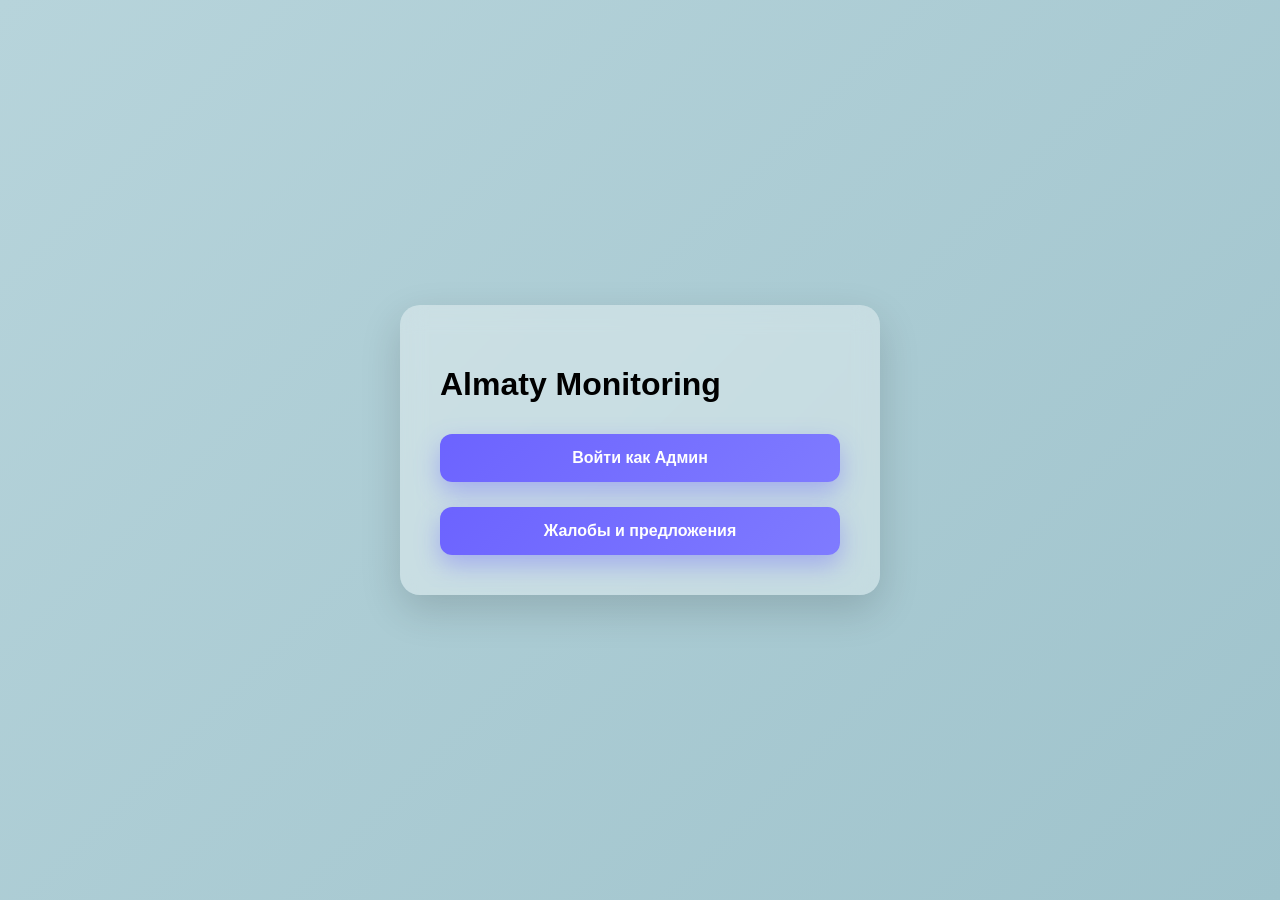
<file: index.html>
<!DOCTYPE html>
<html lang="ru">
<head>
<meta charset="UTF-8">
<title>MonitoringATA</title>
<link rel="stylesheet" href="style.css">
</head>
<body style="margin: 0;
    font-family: 'Poppins', sans-serif;
    background: linear-gradient(135deg, #b7d4db, #9fc3cc);

    display: flex;
    justify-content: center; 
    align-items: center;     
    height: 100vh;       ">
<div class="container">
    <h1>Almaty Monitoring</h1>

    <div class="buttons">
        <a href="/rega.html" class="btn">Войти как Админ</a>
        <a href="/podacha.html" class="btn">Жалобы и предложения</a>
    </div>
</div>
</body>


</html>
</file>
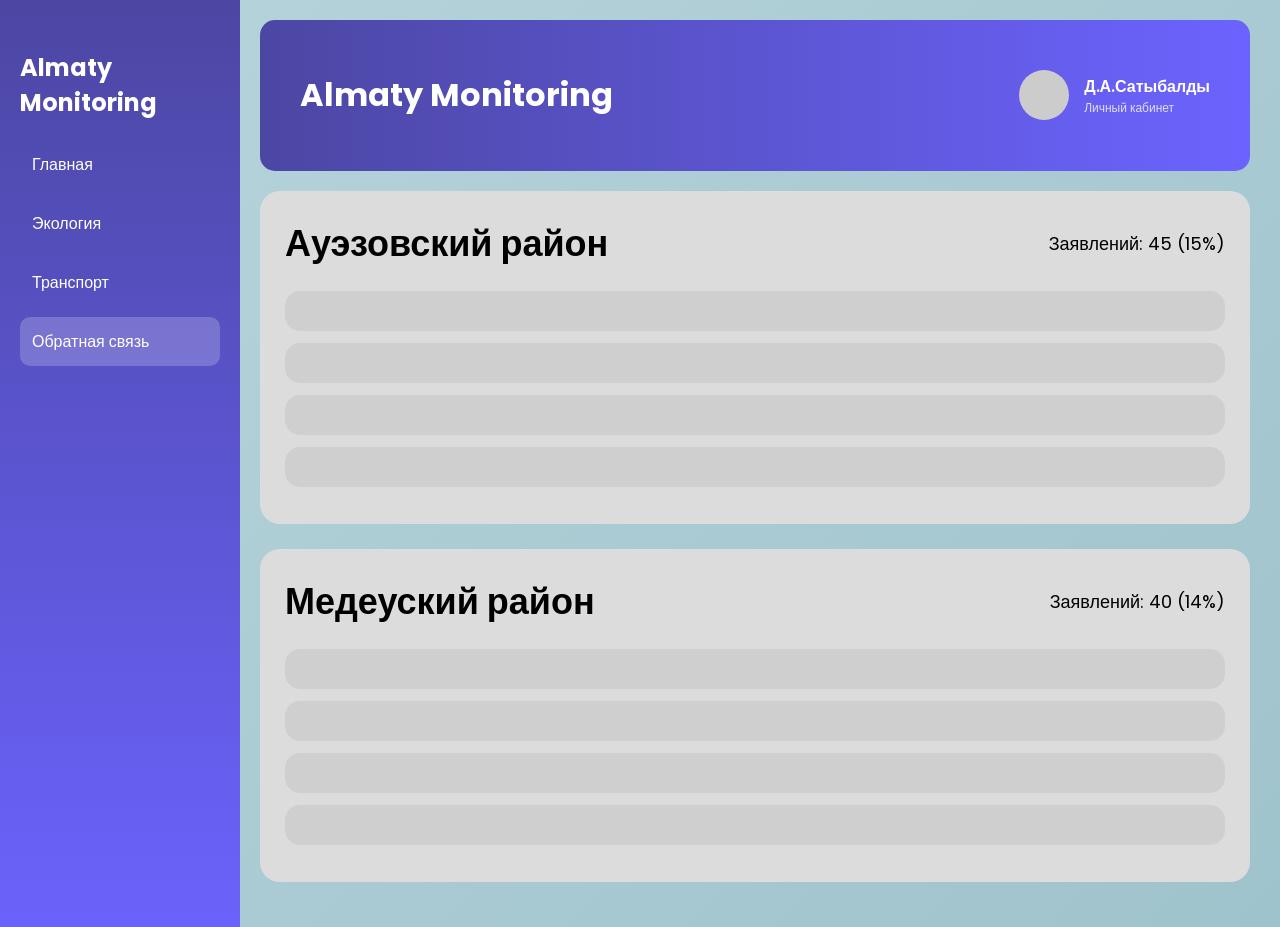
<file: feedback.html>
<!DOCTYPE html>
<html lang="ru">
<head>
<meta charset="UTF-8">
<meta name="viewport" content="width=device-width, initial-scale=1.0">
<title>Обратная связь</title>

<link rel="stylesheet" href="style.css">
<link href="https://fonts.googleapis.com/css2?family=Poppins:wght@300;400;600;700&display=swap" rel="stylesheet">

</head>
<body>

<div class="sidebar">
    <h2>Almaty Monitoring</h2>

    <a href="dashboard.html">Главная</a>
    <a href="ecology.html">Экология</a>
    <a href="transport.html">Транспорт</a>
    <a href="feedback.html" class="active">Обратная связь</a>
</div>

<div class="main">

   
    <div class="header big-header">
        <h1>Almaty Monitoring</h1>

        <div class="profile">
            <div class="avatar"></div>
            <div>
                <div class="name">Д.А.Сатыбалды</div>
                <div class="sub">Личный кабинет</div>
            </div>
        </div>
    </div>

    
    <div class="feedback">

     
        <div class="district">
            <div class="district-header">
                <h2>Ауэзовский район</h2>
                <span>Заявлений: 45 (15%)</span>
            </div>

            <div class="bars">
                <div class="bar"></div>
                <div class="bar"></div>
                <div class="bar"></div>
                <div class="bar"></div>
            </div>
        </div>

    
        <div class="district">
            <div class="district-header">
                <h2>Медеуский район</h2>
                <span>Заявлений: 40 (14%)</span>
            </div>

            <div class="bars">
                <div class="bar"></div>
                <div class="bar"></div>
                <div class="bar"></div>
                <div class="bar"></div>
            </div>
        </div>

    </div>

</div>

</body>
</html>
</file>
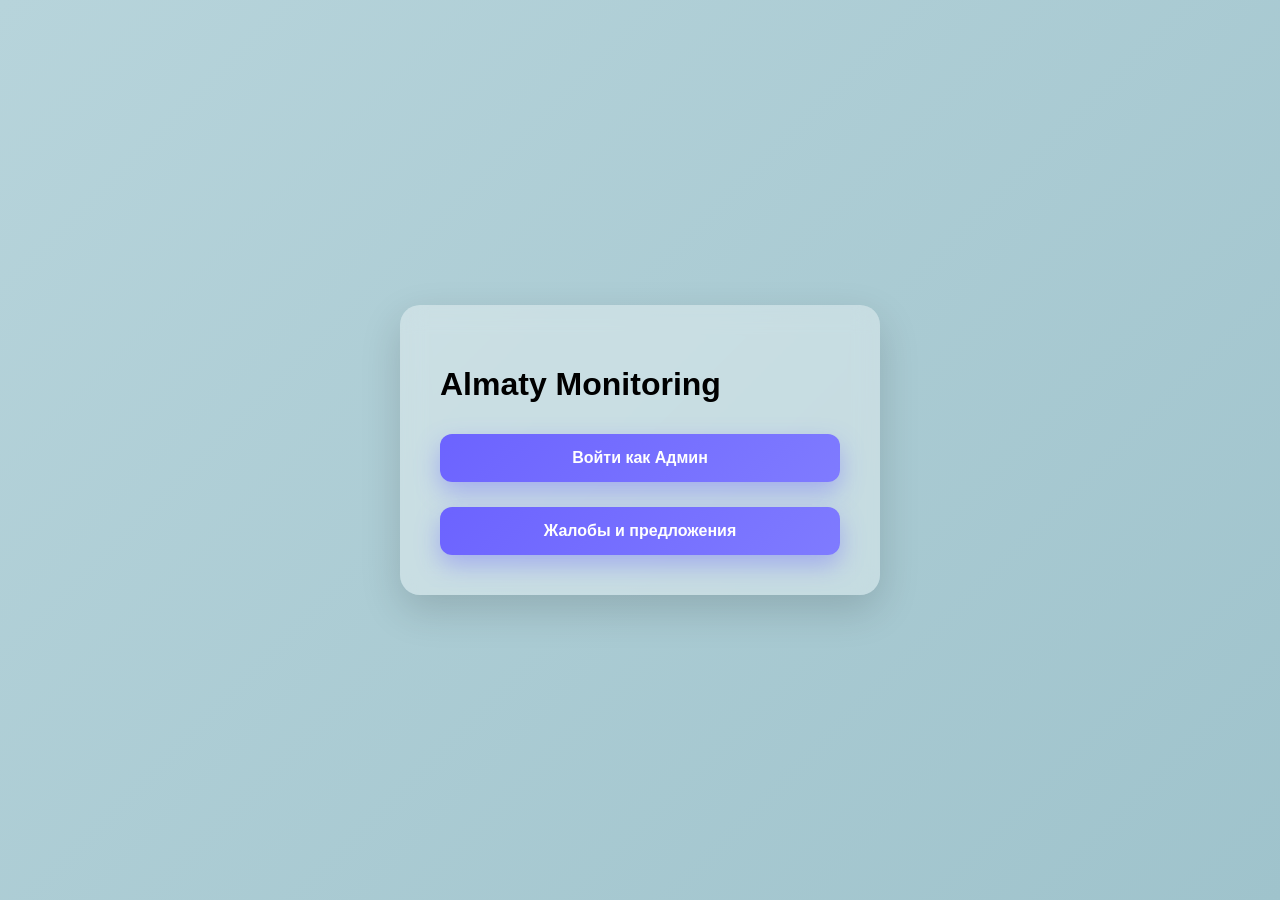
<file: glavnaya.html>
<!DOCTYPE html>
<html lang="ru">
<head>
<meta charset="UTF-8">
<title>MonitoringATA</title>
<link rel="stylesheet" href="style.css">
</head>
<body style="margin: 0;
    font-family: 'Poppins', sans-serif;
    background: linear-gradient(135deg, #b7d4db, #9fc3cc);

    display: flex;
    justify-content: center; 
    align-items: center;     
    height: 100vh;       ">
<div class="container">
    <h1>Almaty Monitoring</h1>

    <div class="buttons">
        <a href="/rega.html" class="btn">Войти как Админ</a>
        <a href="/podacha.html" class="btn">Жалобы и предложения</a>
    </div>
</div>
</body>


</html>
</file>
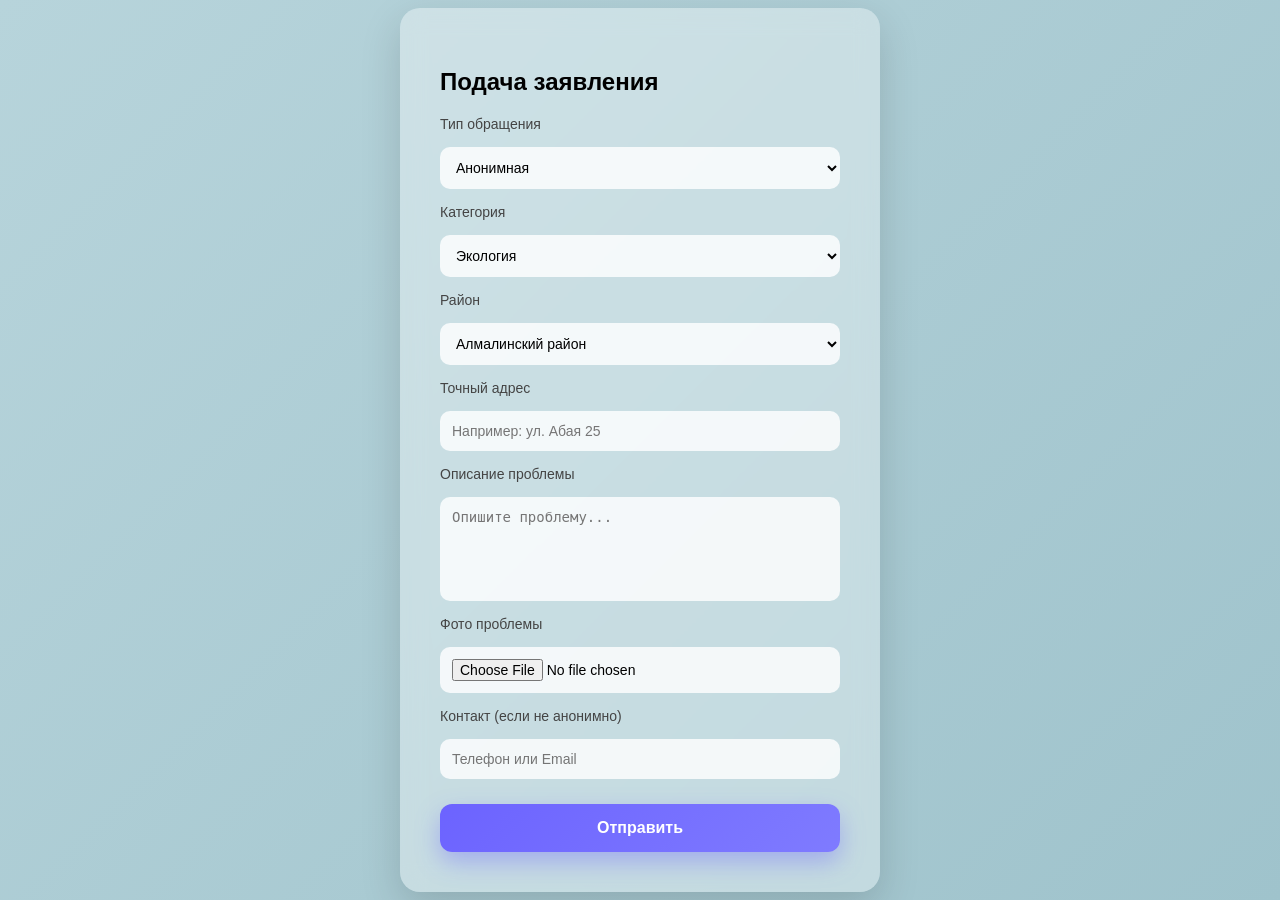
<file: podacha.html>
<!DOCTYPE html>
<html lang="ru">
<head>
<meta charset="UTF-8">
<title>Жалоба в акимат</title>
<script src="script.js"></script>
<link rel="stylesheet" href="style.css">
</head> 

<body style="margin: 0;
    font-family: 'Poppins', sans-serif;
    background: linear-gradient(135deg, #b7d4db, #9fc3cc);

    display: flex;
    justify-content: center; 
    align-items: center;     
    height: 100vh;       ">

<div class="container">

<h2>Подача заявления</h2>

<form>

<label>Тип обращения</label>
<select>
<option>Анонимная</option>
<option>Не анонимная</option>
</select>

<label>Категория</label>
<select>
<option>Экология</option>
<option>Транспорт</option>
</select>

<label>Район</label>
<select>
<option>Алмалинский район</option>
<option>Ауэзовский район</option>
<option>Бостандыкский район</option>
<option>Жетысуский район</option>
<option>Медеуский район</option>
<option>Наурызбайский район</option>
<option>Турксибский район</option>
<option>Алатауский район</option>
</select>

<label>Точный адрес</label>
<input type="text" placeholder="Например: ул. Абая 25">

<label>Описание проблемы</label>
<textarea placeholder="Опишите проблему..."></textarea>

<label>Фото проблемы</label>
<input type="file">

<label>Контакт (если не анонимно)</label>
<input type="text" placeholder="Телефон или Email">

<button type="button" onclick="openPopup()">Отправить</button>

</form>

</div>

</body>
<div id="popup" class="popup">
    <div class="popup-content">
        <h3>Спасибо!</h3>
        <p>Спасибо, что помогаете улучшать город!</p>
        <button onclick="closePopup()">Закрыть</button>
    </div>
</div>
</html>
</file>
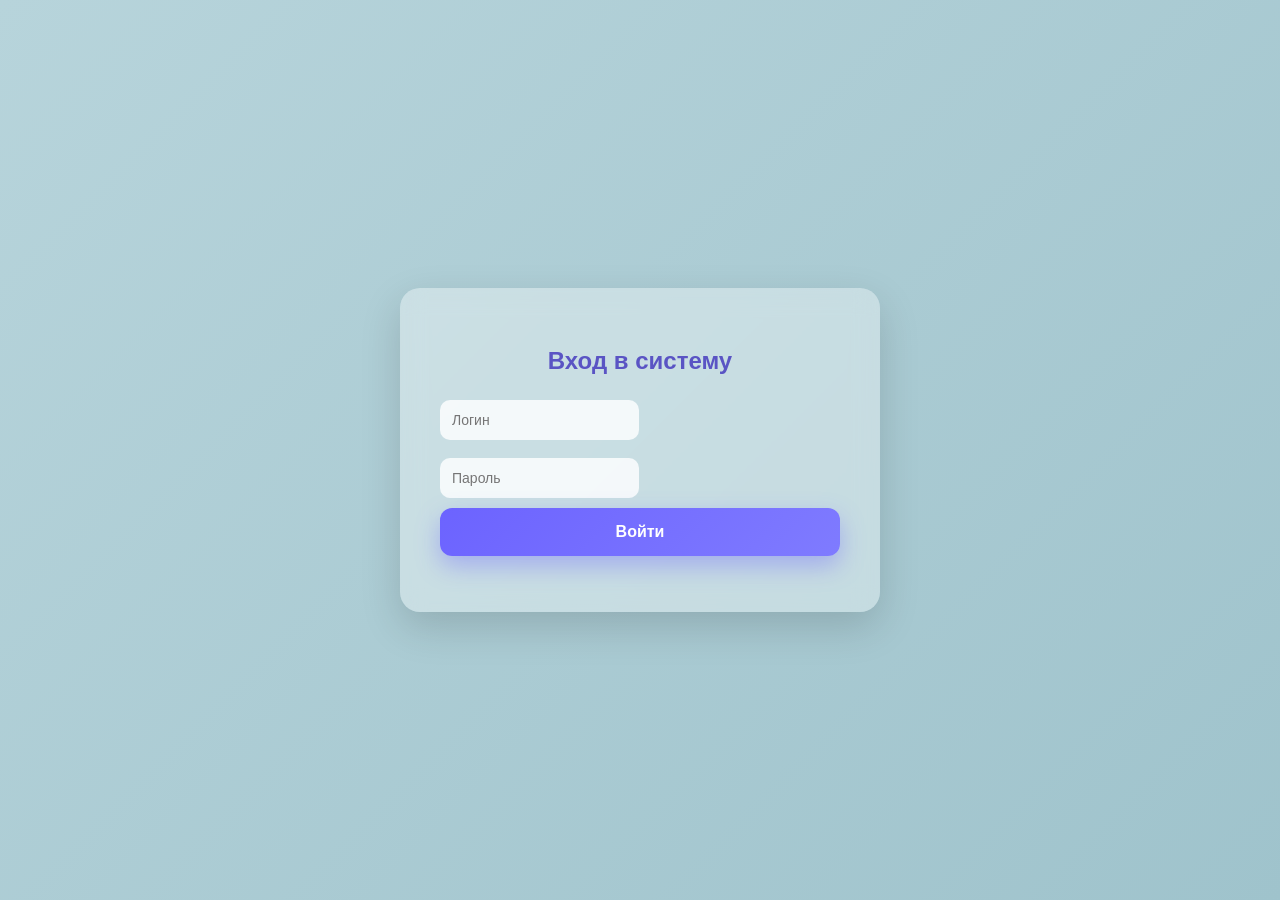
<file: rega.html>
<!DOCTYPE html>
<html lang="ru">
<head>
<meta charset="UTF-8">
<title>Вход в аккаунт акима</title>
<link rel="stylesheet" href="style.css">
</head>

<body class="login-page">

<div class="login-box">

<h2>Вход в систему</h2>

<input type="text" id="login" placeholder="Логин">
<br>
<br>
<input type="password" id="password" placeholder="Пароль">
<br>
<button onclick="login()">Войти</button>

<p class="error" id="error"></p>

</div>

<script>

function login(){

let login = document.getElementById("login").value;
let password = document.getElementById("password").value;

if(login === "akim" && password === "12345"){
    
    alert("Добро пожаловать, аким!");
    window.location.href = "dashboard.html";

}else{
    
    document.getElementById("error").innerText = "Неверный логин или пароль";
}

}

</script>

</body>
</html>
</file>
<file: style.css>
body {
        margin: 0;
        font-family: 'Poppins', sans-serif;
        background: linear-gradient(135deg, #b7d4db, #9fc3cc);
    }


    .sidebar {
        width: 200px;
        height: 100vh;
        background: linear-gradient(180deg, #4c47a3, #6c63ff);
        color: white;
        padding: 30px 20px;
        position: fixed;
    }

    .sidebar h2 {
        margin-bottom: 20px;
    }

    .sidebar a {
        display: block;
        padding: 12px;
        margin-bottom: 10px;
        border-radius: 10px;
        color: white;
        text-decoration: none;
        transition: 0.2s;
    }

    .sidebar a:hover,
    .sidebar a.active {
        background: rgba(255,255,255,0.2);
    }


    .main {
        margin-left: 230px;
        padding: 20px 30px;
    }


    .header {
        display: flex;
        justify-content: space-between;
        align-items: center;
        background: linear-gradient(90deg, #4c47a3, #6c63ff);
        color: white;
        padding: 25px;
        border-radius: 15px;
        margin-bottom: 20px;
    }

    .avatar {
        width: 50px;
        height: 50px;
        background: #ccc;
        border-radius: 50%;
    }

    .grid {
        display: grid;
        grid-template-columns: repeat(3, 1fr);
        gap: 20px;
    }


    .card {
        background: white;
        border-radius: 20px;
        padding: 20px;
        box-shadow: 0 10px 25px rgba(0,0,0,0.08);
        transition: 0.2s;
    }

    .card:hover {
        transform: translateY(-5px);
    }


    .blue {
        background: linear-gradient(135deg, #4c47a3, #6c63ff);
        color: white;
    }

    .green {
        background: linear-gradient(135deg, #00c853, #00e676);
        color: black;
    }

    .orange {
        background: linear-gradient(135deg, #ffb300, #ffd54f);
    }


    .big {
        font-size: 42px;
        font-weight: 700;
    }

    .center {
        text-align: center;
    }


    canvas {
        width: 100% !important;
        height: 200px !important;
    }


    .map {
        grid-column: span 3;
    }

    #map {
        height: 400px;
        border-radius: 15px;
        margin-top: 10px;
    }


    .legend {
        margin-top: 15px;
        display: flex;
        gap: 15px;
        flex-wrap: wrap;
    }

    .dot {
        width: 10px;
        height: 10px;
        border-radius: 50%;
        display: inline-block;
        margin-right: 5px;
    }

    .green-dot { background: green; }
    .yellow-dot { background: orange; }
    .red-dot { background: red; }
    .black-dot { background: black; }

    .eco-grid {
        display: grid;
        grid-template-columns: repeat(3, 1fr);
        gap: 20px;
    }

    .eco-card {
        background: #ececef;
        border-radius: 20px;
        padding: 20px;
    }


    .chat {
        position: fixed;
        right: 20px;
        bottom: 20px;
        width: 260px;
        background: white;
        border-radius: 15px;
        padding: 15px;
        box-shadow: 0 10px 25px rgba(0,0,0,0.1);
    }

    #chat {
        height: 120px;
        overflow-y: auto;
        background: #f3f4f8;
        padding: 10px;
        border-radius: 10px;
    }

    .chat input {
        width: 100%;
        margin-top: 10px;
        padding: 8px;
    }

    @media(max-width: 900px) {
        .grid,
        .eco-grid {
            grid-template-columns: 1fr;
        }

        .sidebar {
            display: none;
        }

        .main {
            margin-left: 0;
        }
    }


    .news-item {
        display: flex;
        gap: 10px;
        margin-bottom: 10px;
    }

    .news-item img {
        width: 70px;
        height: 60px;
        border-radius: 10px;
        object-fit: cover;
    }


    .big-header {
        padding: 30px 40px;
    }

    .profile {
        display: flex;
        align-items: center;
        gap: 15px;
    }

    .profile .name {
        font-weight: 600;
    }

    .profile .sub {
        font-size: 12px;
        opacity: 0.8;
    }


    .feedback {
        margin-top: 20px;
    }

    .district {
        background: #dcdcdc;
        border-radius: 20px;
        padding: 25px;
        margin-bottom: 25px;
    }

    .district-header {
        display: flex;
        justify-content: space-between;
        align-items: center;
    }

    .district h2 {
        font-size: 36px;
        margin: 0;
    }

    .district span {
        font-size: 18px;
    }


    .bars {
        margin-top: 20px;
    }

    .bar {
        height: 40px;
        background: #cfcfcf;
        border-radius: 15px;
        margin-bottom: 12px;
    }



    .eco-card {
        background: #f1f2f6;
        border-radius: 20px;
        padding: 20px;
        box-shadow: 0 8px 20px rgba(0,0,0,0.05);
    }


    .eco-card .water-block {
        font-size: 36px;
        font-weight: 700;
        display: flex;
        align-items: center;
        gap: 10px;
    }

    .eco-card .status {
        margin-top: 5px;
        font-weight: 600;
    }

    .eco-card .good {
        color: #00c853;
    }

    .eco-card .bad {
        color: #ff5252;
    }


    .eco-card.aqi {
        display: flex;
        flex-direction: column;
        justify-content: center;
    }

    .eco-card .aqi-value {
        font-size: 42px;
        font-weight: 700;
        display: flex;
        align-items: center;
        gap: 10px;
    }

    .eco-card .change {
        margin-top: 5px;
        color: #00c853;
        font-size: 14px;
    }


    .eco-card.wide {
        grid-column: span 2;
    }

    .eco-card .co2 {
        font-size: 42px;
        font-weight: 700;
        display: flex;
        justify-content: space-between;
        align-items: center;
    }

    .eco-card .dot {
        width: 45px;
        height: 45px;
        background: #d6b56c;
        border-radius: 50%;
    }


    .eco-card canvas {
        max-height: 160px;
    }


    .eco-card h3 {
        font-size: 15px;
        color: #666;
        margin-bottom: 10px;
    }

    .bottom-grid {
        display: grid;
        grid-template-columns: repeat(2, 1fr); 
        gap: 20px;
        margin-top: 25px;
    }


    .container,
    .login-box {
        background: rgba(255, 255, 255, 0.35);
        backdrop-filter: blur(12px);
        padding: 40px;
        border-radius: 20px;
        box-shadow: 0 15px 40px rgba(0,0,0,0.15);
        width: 400px;
        align-self: center;}
    .login-box button {
        align-self: center;
        width: 100%;
    }

    .buttons {
        display: flex;
        flex-direction: column;
        gap: 15px;
    }

    .login-box h1, 
    .login-box h2 {
        text-align: center;
        color: #5a54c4;
        margin-bottom: 25px;
    }

    form {
        display: flex;
        flex-direction: column;
        gap: 15px;
    }

    label {
        font-size: 14px;
        color: #444;
    }

    input, select, textarea {
        padding: 12px;
        border-radius: 10px;
        border: none;
        outline: none;
        font-size: 14px;
        background: rgba(255,255,255,0.8);
        transition: 0.2s;
    }

    textarea {
        resize: none;
        height: 80px;
    }

    input:focus, select:focus, textarea:focus {
        box-shadow: 0 0 0 2px #6c63ff;
    }

    button, .btn {
        margin-top: 10px;
        padding: 15px;
        border: none;
        border-radius: 12px;
        background: linear-gradient(135deg, #6c63ff, #7f7bff);
        color: white;
        font-weight: 600;
        font-size: 16px;
        cursor: pointer;
        transition: 0.3s;
        box-shadow: 0 10px 25px rgba(108, 99, 255, 0.4);
    }

    .btn {
        display: block;
        text-align: center;
        text-decoration: none;
    }

    button:hover, .btn:hover {
        transform: translateY(-3px);
        box-shadow: 0 15px 35px rgba(108, 99, 255, 0.6);
    }

    button:active {
        transform: scale(0.97);
    }

    .error {
        color: red;
        text-align: center;
        margin-top: 10px;
    }

    .popup {
        display: none;
        position: fixed;
        top: 0;
        left: 0;
        width: 100%;
        height: 100%;
        background: rgba(0,0,0,0.4);
        justify-content: center;
        align-items: center;
    }

    .popup-content {
        background: white;
        padding: 30px;
        border-radius: 15px;
        text-align: center;
        animation: fadeIn 0.3s ease;
    }

    @keyframes fadeIn {
        from {
            transform: scale(0.8);
            opacity: 0;
        }
        to {
            transform: scale(1);
            opacity: 1;
        }
    }



 .login-page{
    margin: 0;
    font-family: 'Poppins', sans-serif;
    background: linear-gradient(135deg, #b7d4db, #9fc3cc);

    display: flex;
    justify-content: center; 
    align-items: center;     
    height: 100vh;         
}
</file>
